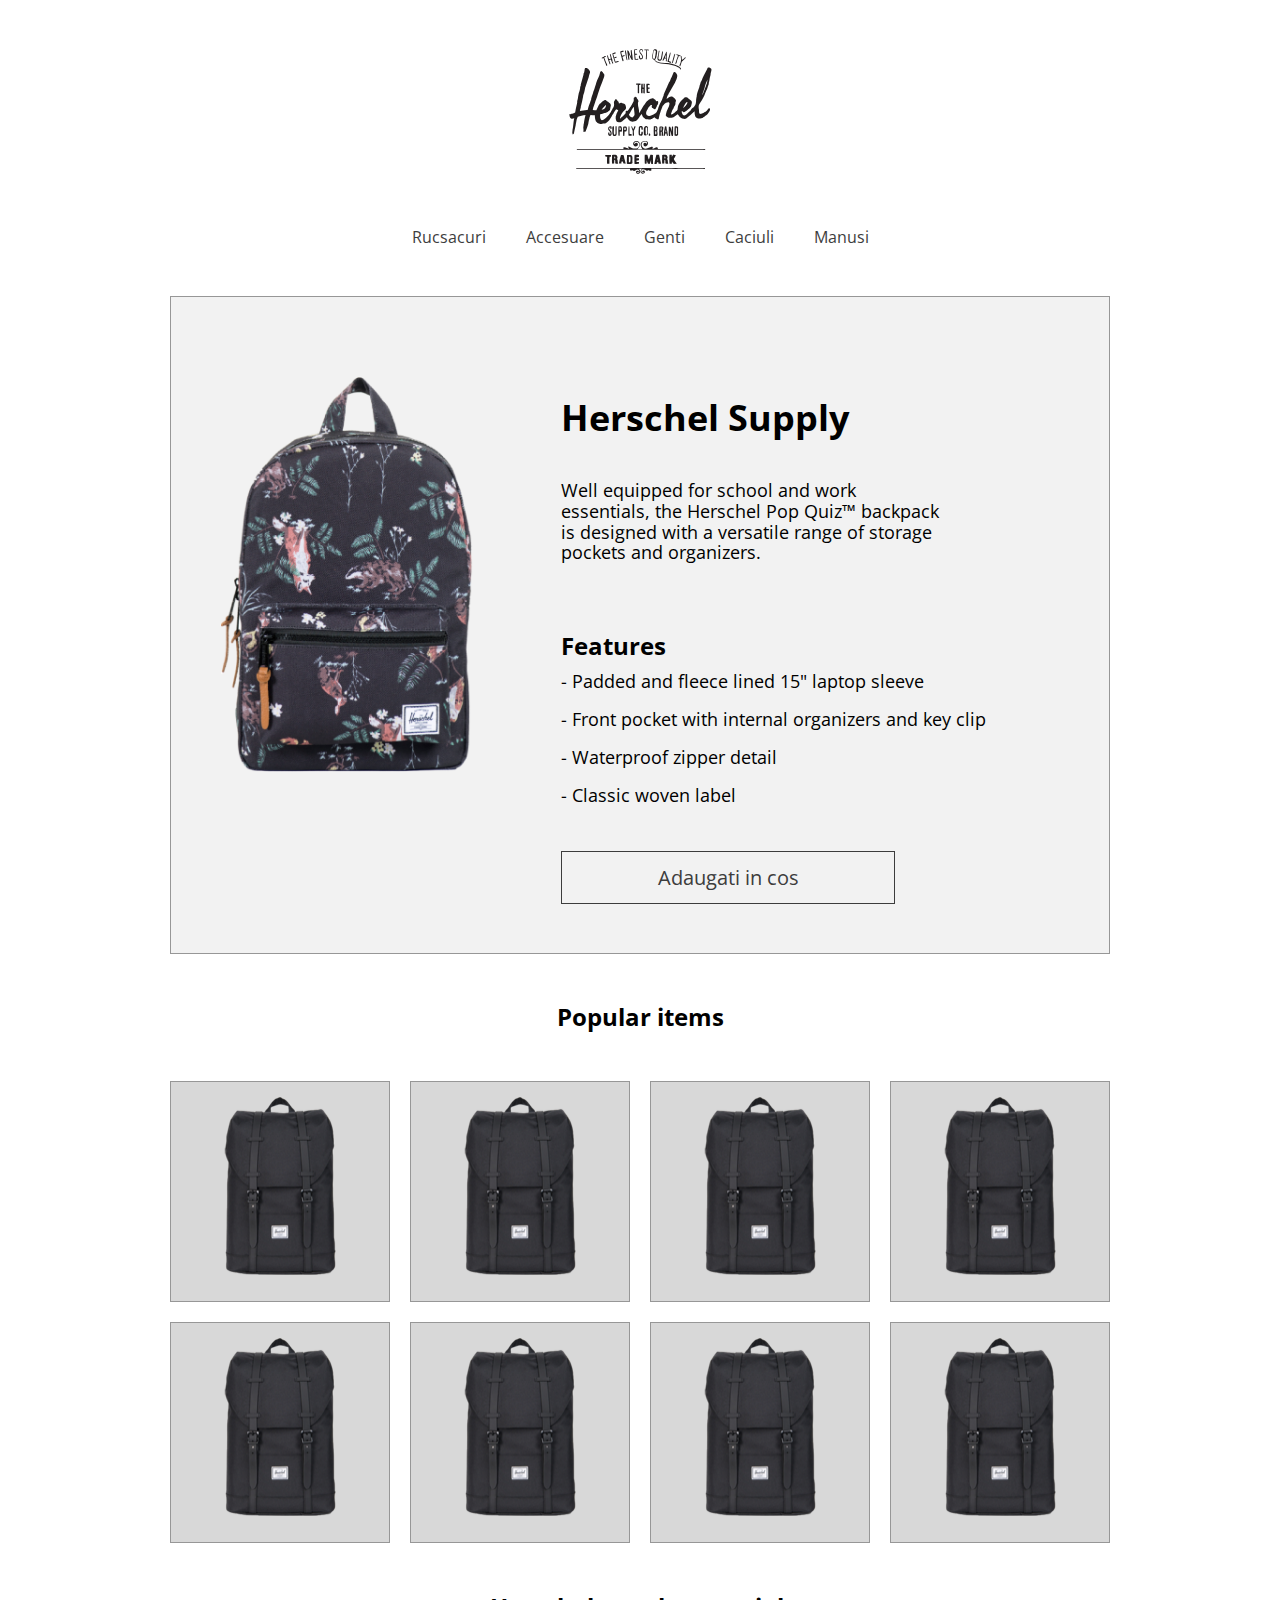
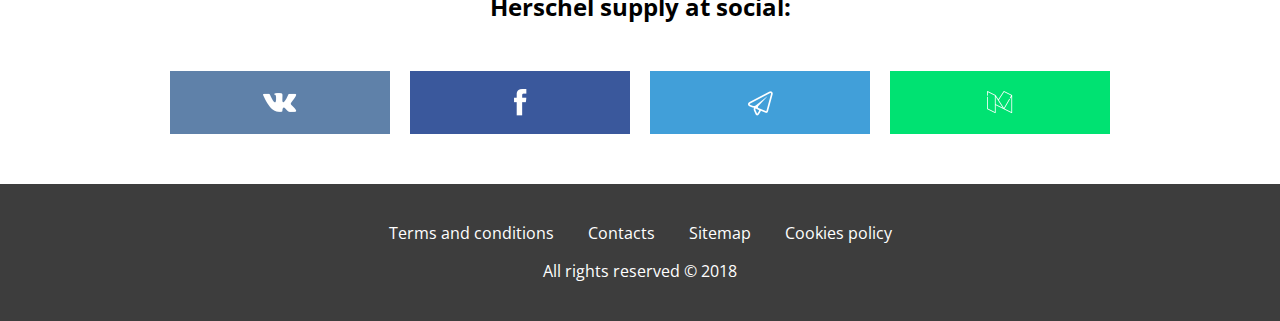
<file: item.html>
<!DOCTYPE html>
<html>
   <head>
      <meta charset="utf-8">
      <title>Titlul paginii</title>
      <link rel="stylesheet" type="text/css" href="styles/style.css">
      <link rel="stylesheet" href="styles/normalize.css" >
      <link href="https://fonts.googleapis.com/css?family=Open+Sans:400,700" rel="stylesheet">
      <meta name="viewport" content="width=device-width, initial-scale=1">
    </head>
    <body>
    	<header>
    		<div class="container">
   				<div class="col-12 justify-center header-logo-col">
   					<a href="/">
            			<img src="images/herschel-logo.svg">
           			</a>
   				</div>
   				<div class="col-12 justify-center">
   					<nav>
   						<a href="#">Rucsacuri</a>
   						<a href="#">Accesuare</a>
   						<a href="#">Genti</a>
   						<a href="#">Caciuli</a>
   						<a href="#">Manusi</a>
   					</nav>
   				</div>
   			</div>
    	</header>
    	<main>
    		<div class="container">
    			<section class="main-bag ">
    				<div class="row">
    				<div class="col-xs-12">
    					<img src="images/header-img@3x.png" class="main-bag-img ">
    				</div>
    					<div class="main-text-container col-xs-12">
    						<h1>Herschel Supply</h1>
    						<p class="main-bag-paragraph">Well equipped for school and work essentials, the Herschel Pop Quiz™ backpack is designed with a versatile range of storage pockets and organizers.</p>
    						<span class="main-bag-heading-2">Features</span>
    						<span class="main-bag-list">
    							<p>- Padded and fleece lined 15" laptop sleeve</p>
    							<p>- Front pocket with internal organizers and key clip</p>
    							<p>- Waterproof zipper detail</p>
    							<p>- Classic woven label</p>
    						</span>
    						<div class="col-10 col-xs-12">
    							<button class="main-bag-btn">Adaugati in cos</button>
    						</div>
    				</div>
    			</section>
    			<section>
    				<span class="main-bag-heading-3 col-12 justify-center">Popular items</span>
    				<div class="row">
    					<div class="col-3 col-xs-12 col-sm-6">
    						<div class="bag-card">
    							<img src="images/4.png" class="bag-card-img">
    						</div>
    					</div>
    					<div class="col-3 col-xs-12 col-sm-6">
    						<div class="bag-card">
    							<img src="images/4.png" class="bag-card-img">
    						</div>
    					</div>
    					<div class="col-3 col-xs-12 col-sm-6">
    						<div class="bag-card">
    							<img src="images/4.png" class="bag-card-img">
    						</div>
    					</div>
    					<div class="col-3 col-xs-12 col-sm-6">
    						<div class="bag-card">
    							<img src="images/4.png" class="bag-card-img">
    						</div>
    					</div>
    					<div class="col-3 col-xs-12 col-sm-6">
    						<div class="bag-card">
    							<img src="images/4.png" class="bag-card-img">
    						</div>
    					</div>
    					<div class="col-3 col-xs-12 col-sm-6">
    						<div class="bag-card">
    							<img src="images/4.png" class="bag-card-img">
    						</div>
    					</div>
    					<div class="col-3 col-xs-12 col-sm-6">
    						<div class="bag-card">
    							<img src="images/4.png" class="bag-card-img">
    						</div>
    					</div>
    					<div class="col-3 col-xs-12 col-sm-6">
    						<div class="bag-card">
    							<img src="images/4.png" class="bag-card-img">
    						</div>
    					</div>
    				</div>
    				<span class="main-bag-heading-4 col-12 col-xs-12 justify-center">Herschel supply at social:</span>
    				<div class="row">
    					<div class="col-3 col-xs-12">
    							<div class="contact-card-vk">
    								<img src="images/about-vk.png" class="contact-card-img">
    							</div>
    					</div>
    					<div class="col-3 col-xs-12">
    						<div class="contact-card-fb">
    								<img src="images/about-fb.png" class="contact-card-img">
    						</div>
    					</div>
    					<div class="col-3 col-xs-12">
    						<div class="contact-card-tg">
    								<img src="images/about-tg.png" class="contact-card-img">
    						</div>
    					</div>
    					<div class="col-3 col-xs-12">
    						<div class="contact-card-md">
    								<img src="images/about-md.png" class="contact-card-img">
    						</div>
    					</div>
    				</div>
    			</section>
    		</div>
    	</main>
    	<footer>
   			<div class="footer-links">
   				<a href="#">Terms and conditions</a>
   				<a href="#">Contacts</a>
   				<a href="#">Sitemap</a>
   				<a href="#">Cookies policy</a>
 			</div>
 			<span>All rights reserved © 2018</span>
    	</footer>
    </body>
</html>
</file>
<file: styles/style.css>
header{
  padding-top: 49px;
  margin-bottom: 49px;
}
footer {
  display: flex;
  flex-direction: column;
  align-items: center;
  background-color: #3d3d3d;
  padding: 40px 0;
  color: #ffffff;
}
body {
  font-family: 'Open Sans', sans-serif;
}
.justify-center{
  justify-content: center;
}
header nav a{
  margin-right: 36px;
  color: #3d3d3d;
  text-decoration: none;
}
header nav a:last-child{
  margin-right: 0px;
}
.header-logo-col{
  margin-bottom: 51px;
}

.container {
  max-width: 940px;
  margin: 0 auto;
}

.main-bag{
  display: flex;
  flex-direction: row;
  background-color: #f2f2f2;
  border: solid 1px #979797;
  padding-top: 76px;
  padding-bottom: 49px;
  margin-bottom: 99px;
}
.main-bag-img{
  width: 252px;
  height: 395.4px;
  margin-top: 4px;
  margin-left: 60px;
  margin-right: 88px;
}

.main-text-container{
  display: flex;
  flex-direction: column;
  flex-wrap: wrap;
}
.main-text-container h1{
  font-size: 36px;
}
.main-bag-heading{
  font-size: 36px;
  font-weight: bold;
  margin-bottom: 20px;
}
.main-bag-paragraph{
  font-size: 18px;
  margin-bottom: 56px;
  width: 379px;
  height: 96px; 
}

.main-bag-heading-2{
  font-size: 24px;
  font-weight: bold;
  margin-bottom: -7px;
}

.main-bag-heading-3{
  margin-top: -50px;
  font-size: 24px;
  font-weight: bold;
  margin-bottom: 50px;
}
.main-bag-heading-4{
  font-size: 24px;
  font-weight: bold;
  margin-top: 30px;
  margin-bottom: 50px;
}
.main-bag-list{
  font-size: 18px;
  line-height: 20px;
}
.main-bag-btn{
  width: 100%;
  border: 1px solid #3d3d3d;
  padding: 14px 0;
  text-align: center;
  background-color: #f2f2f2;
  color: #3d3d3d;
  font-size: 20px;
  margin-top: 28px;
  margin-left: -10px;
}

.main-bag-btn:hover{
  cursor: pointer;
  background-color: #3d3d3d;
  border: solid 1px #979797;
  color: #b9b9b9;
}
.bag-card{
  display: flex;
  flex-direction: column;
  width: 100%;
  background-color: #d8d8d8;
  border: solid 1px #979797;
  margin-bottom: 20px;
  padding-top: 15px;
  padding-bottom: 26px;
}
.bag-card-img{
  display: flex;
  align-self: center;
  width: 111.3px;
  height: 178.4px;
}
.contacts{
  display: flex;
  flex-direction: row;
  align-content: flex-start;
}
.contact-card-vk{
  background-color: #5f81a9;
  display: flex;
  flex-direction: column;
  width: 100%;
  padding-top: 22px;
  padding-bottom: 22px;
  margin-bottom: 50px;
}
.contact-card-fb{
  background-color: #3a589c;
  display: flex;
  flex-direction: column;
  width: 100%;
  padding-top: 18px;
  padding-bottom: 18px;
  margin-bottom: 50px;
}
.contact-card-tg{
  background-color: #419fd9;
  display: flex;
  flex-direction: column;
  width: 100%;
  padding-top: 20px;
  padding-bottom: 18px;
  margin-bottom: 50px;
}
.contact-card-md{
  background-color: #00e272;
  display: flex;
  flex-direction: column;
  width: 100%;
  padding-top: 20px;
  padding-bottom: 20px;
  margin-bottom: 50px;
}
.contact-card-vk:hover{
  cursor: pointer;
}
.contact-card-fb:hover{
  cursor: pointer;
}
.contact-card-tg:hover{
  cursor: pointer;
}
.contact-card-md:hover{
  cursor: pointer;
}
.contact-card-img{
  display: flex;
  align-self: center;
}

.main-item{
 display: flex;
 flex-direction: column;
 background-color: #f2f2f2;
 border: solid 1px #979797;
 padding-top: 50px;
 padding-bottom: 48px;
 margin-bottom: 50px
}
.main-item-container{
  display: flex;
  flex-direction: column;
  align-items: center;
}
.main-item-img {
  width: 183px;
  height: 284px;
  margin-bottom: 36px;
}
.main-item-heading {
  font-size: 36px;
  color: #3d3d3d;
  text-transform: uppercase;
  margin-bottom: 8px;
}
.main-item-price {
  font-size: 20px;
  color: #797979;
  text-transform: uppercase;
  margin-bottom: 35px;
}
.main-item-btn {
  width: 100%;
  border: 1px solid #3d3d3d;
  padding: 15px 0;
  text-align: center;
  background-color: #f2f2f2;
  color: #3d3d3d;
  font-size: 20px;
}
.main-item-btn:hover {
  cursor: pointer;
}
.main-item-btn-dark {
  background-color: #3d3d3d;
  border: solid 1px #979797;
  color: #b9b9b9;
}
.card {
  display: flex;
  width: 100%;
  flex-direction: column;
  border: 1px solid #979797;
  padding: 22px;
  margin-bottom: 20px;
}
.card-img {
  width: 138px;
  height: 200px;
  margin-bottom: 30px;
  display: flex;
  align-self: center;
}
.card-heading {
  font-size: 16px;
  color: #3d3d3d;
  margin-bottom: 20px;
}
.card-description {
  color: #878787;
  line-height: normal;
}
.card-price {
  font-size: 18px;
  font-weight: bold;
}
.footer-links {
  margin-bottom: 20px;
}
.footer-links a {
  color: #ffffff;
  margin-right: 30px;
  text-decoration: none;
}
.footer-links a:last-child {
  margin-right: 0;
}

.row {
  display: flex;
  flex-wrap: wrap;
  margin-left: -10px;
  margin-right: -10px;
}
.col-1 {
  width: 8.333333%;
}

.col-2 {
  width: 16.666667%;
}

.col-3 {
  width: 25%;
}

.col-4 {
  width: 33.333333%;
}

.col-5 {
  width: 41.666667%;
}

.col-6 {
  width: 50%;
}

.col-7 {
  width: 58.333333%;
}

.col-8 {
  width: 66.666667%;
}

.col-9 {
  width: 75%;
}

.col-10 {
  width: 83.333333%;
}

.col-11 {
  width: 91.666667%;
}

.col-12 {
  width: 100%;
}
.col-1, .col-2, .col-3, .col-4, .col-5, .col-6, .col-7, .col-8, .col-9, .col-10, .col-11, .col-12  {
  display: flex;
  padding-left: 10px;
  padding-right: 10px;
  box-sizing: border-box;
}

@media(min-width: 768px) and (max-width: 990px) {
  .col-sm-1 {
    width: 8.333333%;
  }

  .col-sm-2 {
    width: 16.666667%;
  }

  .col-sm-3 {
    width: 25%;
  }

  .col-sm-4 {
    width: 33.333333%;
  }

  .col-sm-5 {
    width: 41.666667%;
  }

  .col-sm-6 {
    width: 50%;
  }

  .col-sm-7 {
    width: 58.333333%;
  }

  .col-sm-8 {
    width: 66.666667%;
  }

  .col-sm-9 {
    width: 75%;
  }

  .col-sm-10 {
    width: 83.333333%;
  }

  .col-sm-11 {
    width: 91.666667%;
  }

  .col-sm-12 {
    width: 100%;
  }
}

@media(max-width: 990px) {
  .container {
    padding: 10px;
  }
}

@media(max-width: 768px) {

  header nav {
    display: flex;
    flex-direction: column;
  }

  header nav a{
    margin-bottom: 10px;
  }

  header nav a:last-child{
    margin-bottom: 0px;
  }

  .footer-links {
    display: flex;
    flex-direction: column;
  }
  .footer-links a {
    margin-bottom: 10px;
  }

   .col-xs-1 {
    width: 8.333333%;
  }

  .col-xs-2 {
    width: 16.666667%;
  }

  .col-xs-3 {
    width: 25%;
  }

  .col-xs-4 {
    width: 33.333333%;
  }

  .col-xs-5 {
    width: 41.666667%;
  }

  .col-xs-6 {
    width: 50%;
  }

  .col-xs-7 {
    width: 58.333333%;
  }

  .col-xs-8 {
    width: 66.666667%;
  }

  .col-xs-9 {
    width: 75%;
  }

  .col-xs-10 {
    width: 83.333333%;
  }

  .col-xs-11 {
    width: 91.666667%;
  }

  .col-xs-12 {
    width: 100%;
  }
}
</file>
